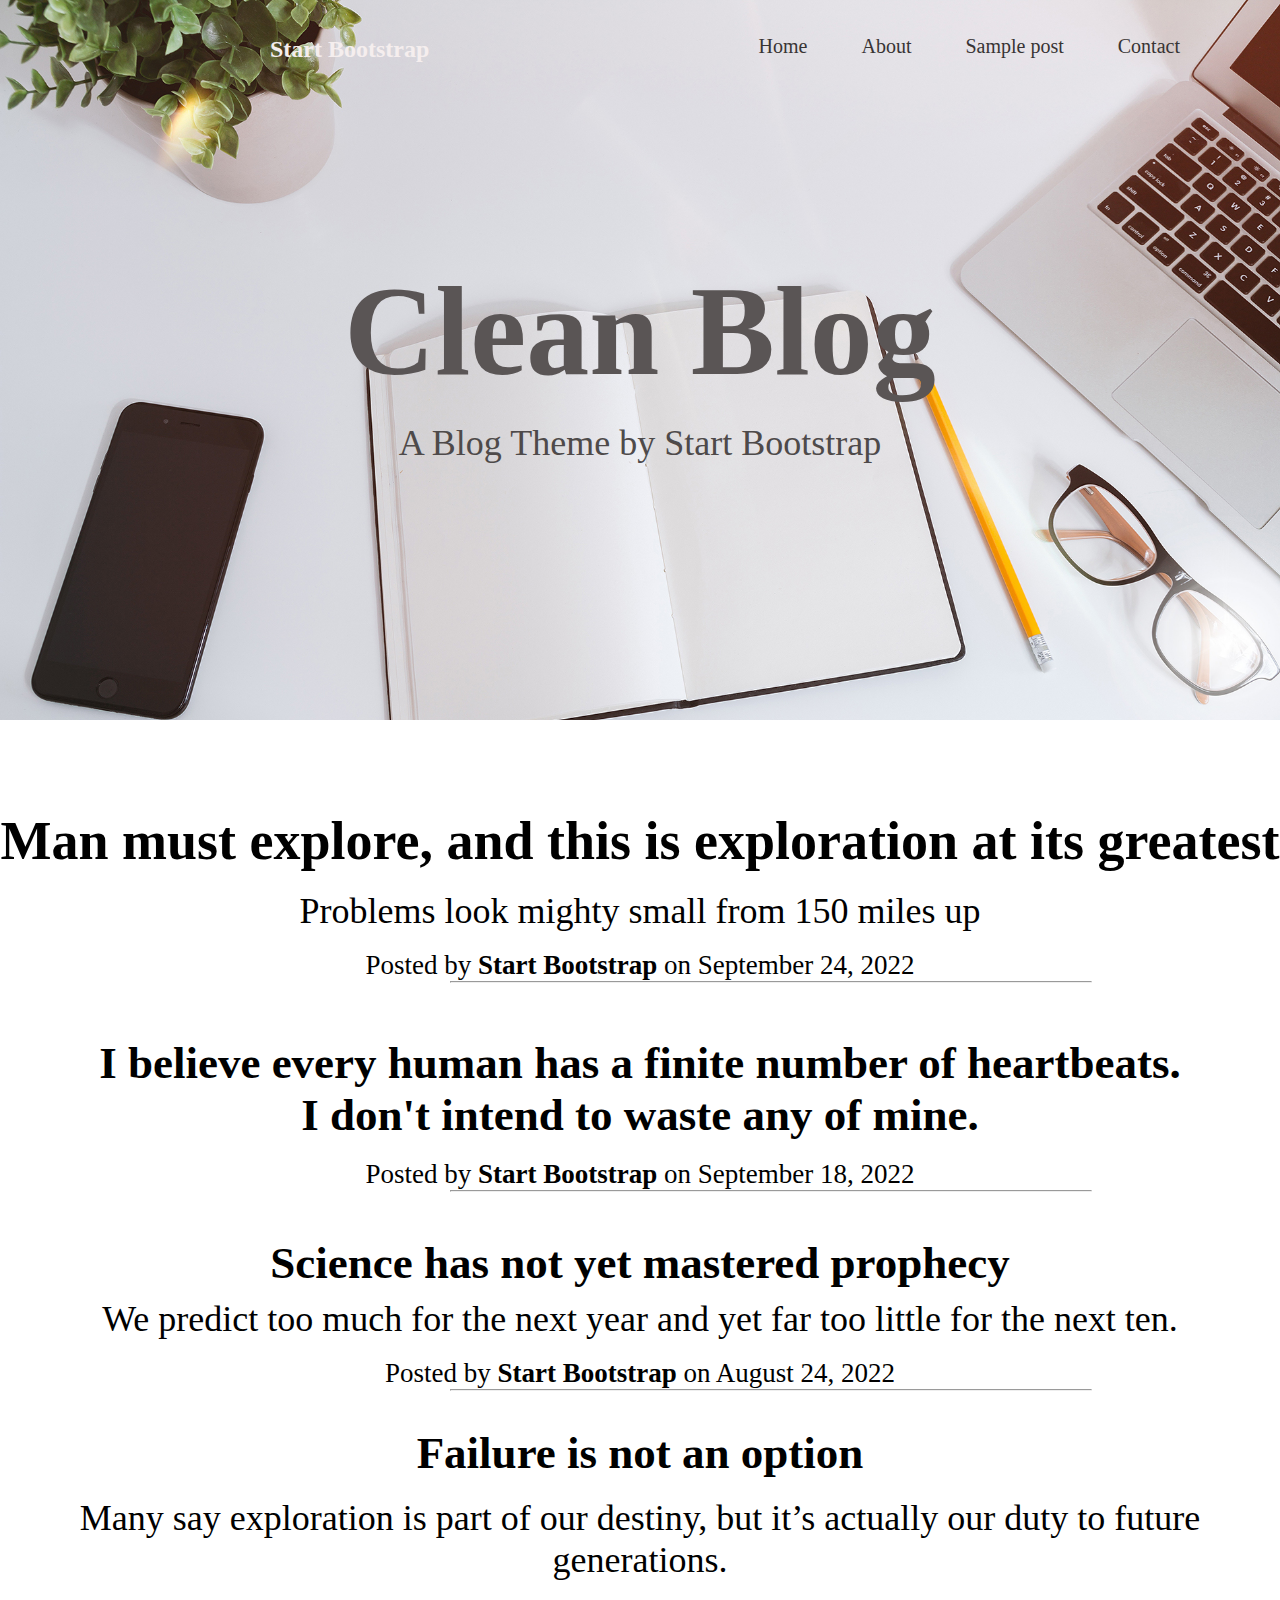
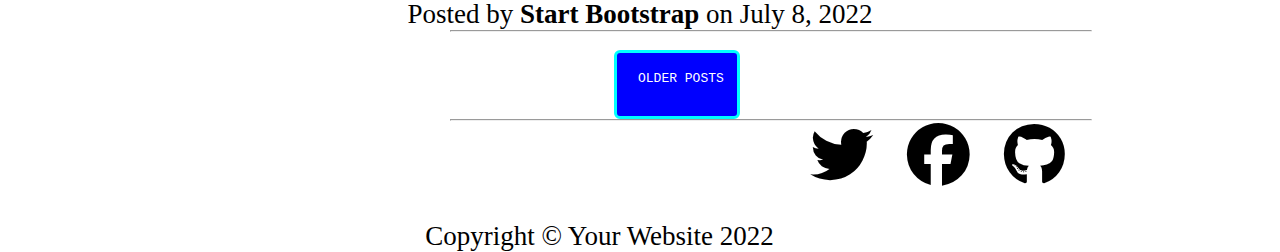
<file: home/index.html>
<!DOCTYPE html>
<html lang="en">
<head>
    <meta charset="UTF-8">
    <meta http-equiv="X-UA-Compatible" content="IE=edge">
    <meta name="viewport" content="width=device-width, initial-scale=1.0">
    <title>Start Bootstrap</title>
    <link rel="stylesheet" href="assets/css/style.css">
    <link rel="stylesheet" href="assets/css/style.css">
    <link rel="stylesheet" href="https://cdnjs.cloudflare.com/ajax/libs/font-awesome/6.2.0/css/all.min.css">
    <link rel="icon" href="assets/css/photo/Без названия.png">

</head>
<body>
    <header class="header">
        <div class="navbar">
            
           <div class="Start">
           <h2>Start Bootstrap</h2>
           </div>
           <ul>
           <a href="../home/index.html"><li>Home</li></a>
           <a href="../about/about.html"><li>About</li></a> 
           <a href="../sample post/sample.html"><li>Sample post</li></a>
           <a href="../contact/contact.html"><li>Contact</li></a> 
           </ul>
           
          
        </div>
        <div class="clean">
            <h1>Clean Blog</h1>
        </div>
        <div class="ablog">
            <p>A Blog Theme by Start Bootstrap</p>
        </div>
    </header>
    
<div class="bodyy">

<div class="body">

    <b><h3>Man must explore, and this is exploration at its greatest</h3></b>
    <h4>Problems look mighty small from 150 miles up</h4>
    <h5>Posted by <b>Start Bootstrap</b>  on September 24, 2022</h5>


</div>
<hr>
<section>
<div class="body1">
    
    <b><h3>I believe every human has a finite number of heartbeats.<br>I don't intend to waste any of mine.</h3></b>
    <h5>Posted by <b>Start Bootstrap </b> on September 18, 2022</h5>

</div><hr>

<div class="body2">
    <b><h3>Science has not yet mastered prophecy</h3></b>
    <h4>We predict too much for the next year and yet far too little for the next ten.</h4>
    <h5>Posted by <b>Start Bootstrap</b>  on August 24, 2022</h5>
</div><hr>
<div class="body3">
    <b><h3>Failure is not an option</h3></b>
    <h4>Many say exploration is part of our destiny, but it’s actually our duty to future generations.</h4>
    <h5>Posted by <b>Start Bootstrap</b>  on July 8, 2022</h5>
</div>
</div><hr>

<div class="posts">

    <a href="#" style="text-decoration: none;"><pre><p>OLDER POSTS</p></pre></a>

</div>
<hr>
<footer>
<span class="twitter">
 <a href="https://twitter.com/"><i class="fa-brands fa-twitter"></i></a>
</span>
<span class="facebook">
    <a href="https://www.facebook.com/"><i class="fa-brands fa-facebook"></i> </a>
</span>
<span class="github" >
    <a href="https://github.com/git-up"><i class="fa-brands fa-github"></i></a>
</span>

<div class="end">
    <p>Copyright © Your Website 2022</p>
</div>
</footer>


</body>
</html>
</file>
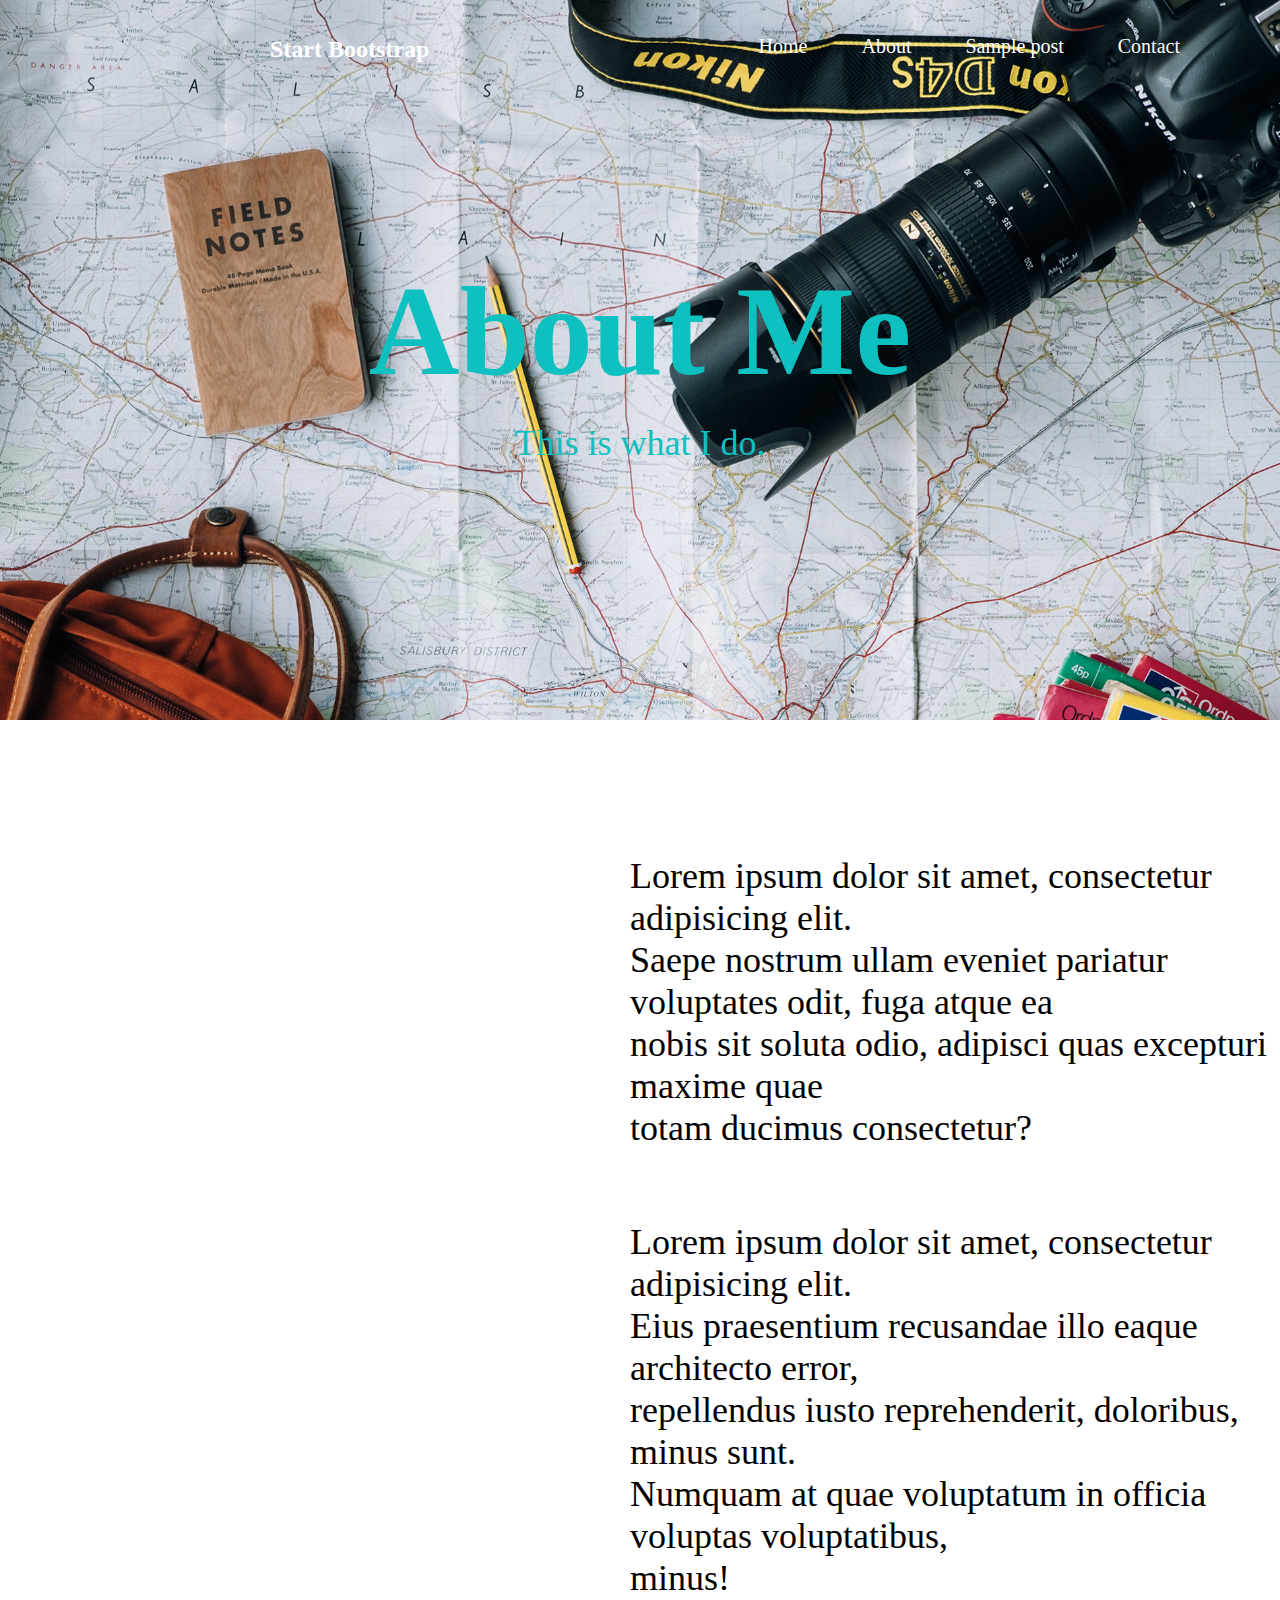
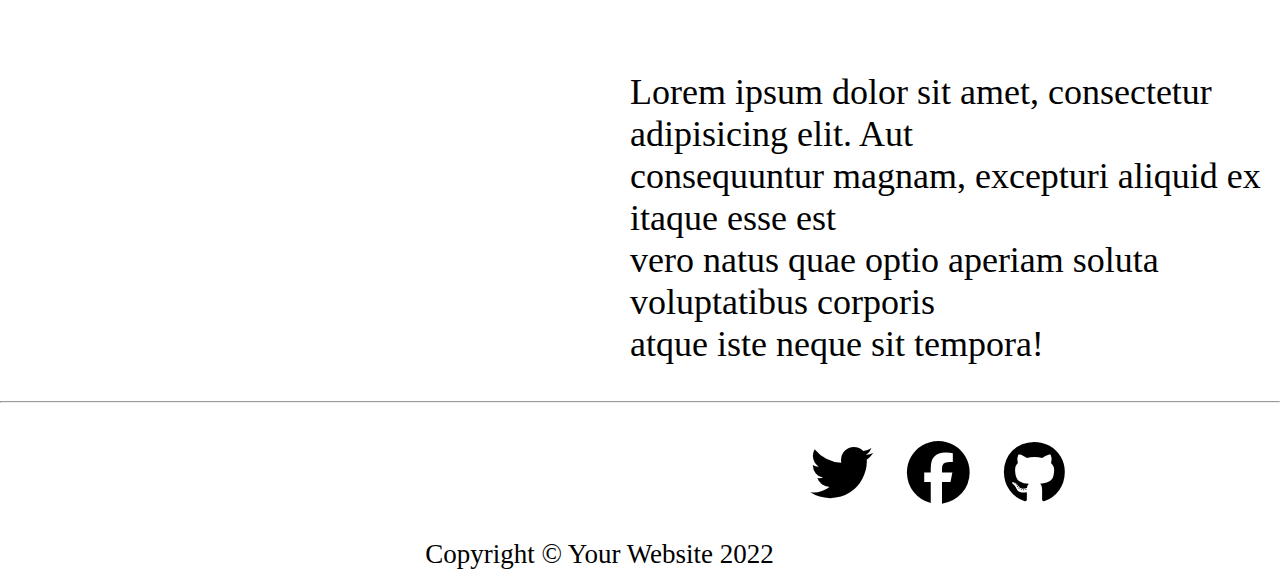
<file: about/about.html>
<!DOCTYPE html>
<html lang="en">
<head>
    <meta charset="UTF-8">
    <meta http-equiv="X-UA-Compatible" content="IE=edge">
    <meta name="viewport" content="width=device-width, initial-scale=1.0">
    <title>Start Bootstrap</title>
    <link rel="stylesheet" href="assets/css/about.css">
    <link rel="stylesheet" href="">
    <link rel="stylesheet" href="https://cdnjs.cloudflare.com/ajax/libs/font-awesome/6.2.0/css/all.min.css">
    <link rel="icon" href="assets/css/photo/Без названия.png">
    <link rel="stylesheet" href="assets/css/about.css">

</head>
<body>
    <header class="header">
        <div class="navbar">
            
        <div class="Start">
           <h2>Start Bootstrap</h2>
        </div>
          
           <ul>
           <a href=""><li>Home</li></a>
           <a href=""><li>About</li></a> 
           <a href=""><li>Sample post</li></a>
           <a href=""><li>Contact</li></a> 
           </ul>
           
        </div>
           <div class="about">
            <h1>About Me</h1>
           </div>
           <div class="ablog">
            <p>This is what I do.</p>
           </div>
    </header>
    <div class="select1">

        <h5>Lorem ipsum dolor sit amet, consectetur adipisicing elit. <br> Saepe nostrum ullam eveniet pariatur voluptates odit, fuga atque ea <br> nobis sit soluta odio, adipisci quas excepturi maxime quae <br> totam ducimus consectetur?</h5>

    </div><br>

    <div class="select2">
        <h5>Lorem ipsum dolor sit amet, consectetur adipisicing elit. <br> Eius praesentium recusandae illo eaque architecto error, <br> repellendus iusto reprehenderit, doloribus, minus sunt. <br> Numquam at quae voluptatum in officia voluptas voluptatibus, <br> minus!</h5>
    </div>

    <div class="select3">
        <h5>Lorem ipsum dolor sit amet, consectetur adipisicing elit. Aut <br> consequuntur magnam, excepturi aliquid ex itaque esse est <br> vero natus quae optio aperiam soluta voluptatibus corporis <br> atque iste neque sit tempora!</h5>
    </div>
<br><br>

<hr><br><br>
<footer>
<span class="twitter">
 <a href="https://twitter.com/"><i class="fa-brands fa-twitter"></i></a>
</span>
<span class="facebook">
    <a href="https://www.facebook.com/"><i class="fa-brands fa-facebook"></i> </a>
</span>
<span class="github" >
    <a href="https://github.com/git-up"><i class="fa-brands fa-github"></i></a>
</span>

<div class="end">
    <p>Copyright © Your Website 2022</p>
</div>
</footer>
        
    </body>
    </html>
</file>
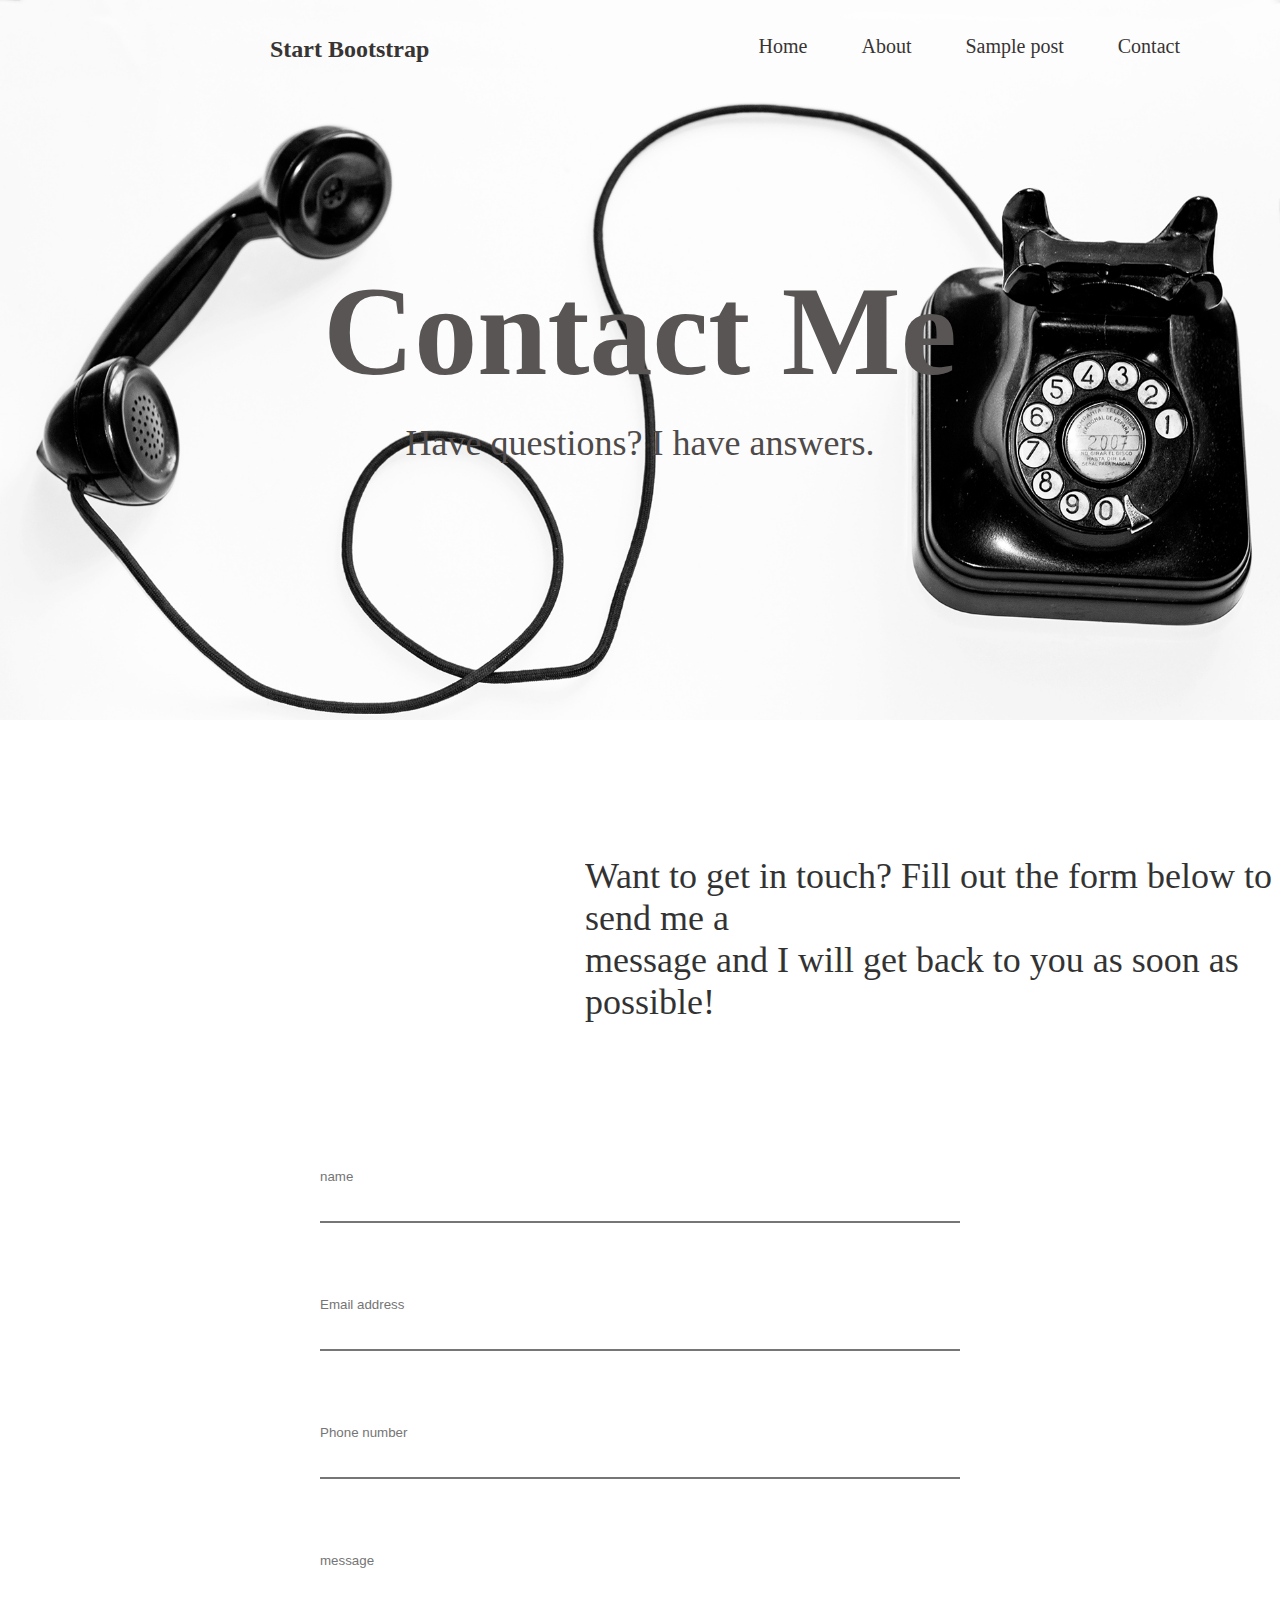
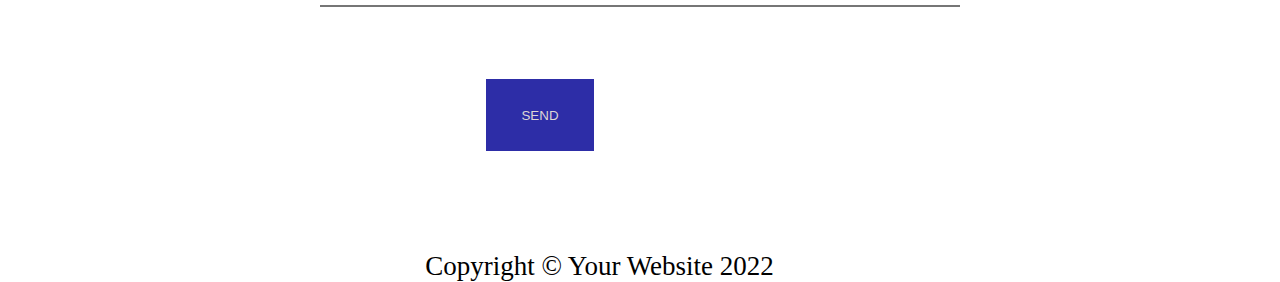
<file: contact/contact.html>
<!DOCTYPE html>
<html lang="en">
<head>
    <meta charset="UTF-8">
    <meta http-equiv="X-UA-Compatible" content="IE=edge">
    <meta name="viewport" content="width=device-width, initial-scale=1.0">
    <title>Sample post</title>
    <link rel="stylesheet" href="assets/css/contact.css">
</head>
<body>
    <header class="header">
        <div class="navbar">
            
           <div class="Start">
           <h2>Start Bootstrap</h2>
           </div>
           <ul>
           <a href="../home/index.html"><li>Home</li></a>
           <a href="../about/about.html"><li>About</li></a> 
           <a href=""><li>Sample post</li></a>
           <a href=""><li>Contact</li></a> 
           </ul>
           
          
        </div>
        <div class="contact">
            <h1>Contact Me</h1>
        </div>
        <div class="ablog">
            <p>Have questions? I have answers.</p>
        </div>
    </header>

    <div>
        <h6>Want to get in touch? Fill out the form below to send me a <br> message and I will get back to you as soon as possible!</h6>
    </div>


    <div class="form">

        <div class="name">
            <input type="text" placeholder="name" title="doldurun " required >
        </div>
        <div class="e-mail">
            <input type="e-mail" placeholder="Email address">
        </div>
        <div class="number">
            <input type="text" placeholder="Phone number" required>
        </div>
        <div class="message">
            <input type="text" placeholder="message" required>
        </div>
        </div>
    <div class="submit">
            <input type="submit" value="SEND" title="Gonder">
    </div>

    <footer>
        <span class="twitter">
         <a href="https://twitter.com/"><i class="fa-brands fa-twitter"></i></a>
        </span>
        <span class="facebook">
            <a href="https://www.facebook.com/"><i class="fa-brands fa-facebook"></i> </a>
        </span>
        <span class="github" >
            <a href="https://github.com/git-up"><i class="fa-brands fa-github"></i></a>
        </span>
        
        <div class="end">
            <p>Copyright © Your Website 2022</p>
        </div>
        </footer>
        

</body>
</html>
</file>
<file: home/assets/css/style.css>
*{
    margin: 0%;
    padding: 0%;
}



.header{
width: 100%;
height: 80vh;
background-image: url(photo/home-bg.jpg);
background-size: cover;
background-color: black;

}

.navbar{

width: 100%;
height: 80px;


}
.navbar ul {
display: inline-block;
float: right ;
margin-right: 50px;
margin-top: 15px;


}

.navbar ul li{
font-size: 20px;
display: inline-block;
margin-right: 50px;
margin-top: 20px;
padding: 0%;
color: rgb(56, 52, 52);

}

.navbar ul li:hover{
    color: rgb(54, 172, 172);
}
.Start{
    color: rgb(245, 238, 238);
    float: left;
    margin-right: 50px;
    margin-top: 36px;
    margin-left: 30vh;
}


.clean{
    color: rgb(90, 85, 85);
    font-size: 7vh;
    text-align: center;
    margin-top: 20vh;
    opacity: 0,9;
}

.ablog{
color: rgb(78, 74, 74);    
margin-top: 2vh;
font-size: 4vh;
text-align: center;

}

hr{
width: 50%;
margin-left: 50vh;
color: rgb(230, 231, 233);
}


.body h3{
    font-size: 6vh;
    text-align: center;
    margin-top: 10vh;

}


.body h4{
    text-align: center;
    font-size: 4vh;
    font-weight: 400;
    margin-top: 2vh;
}


.body h5{
    text-align: center;
    font-size: 3vh;
    font-weight: 400;
    margin-top: 2vh;
}


.body1 h3{
    font-size: 5vh;
    text-align: center;
    margin-top: 6vh;  
}

.body1 h5{
    text-align: center;
    font-size: 3vh;
    font-weight: 400;
    margin-top: 2vh;
}


.body2 h3{
    font-size: 5vh;
    text-align: center;
    margin-top: 5vh;
}


.body2 h4{
    text-align: center;
    font-size: 4vh;
    font-weight: 400;
    margin-top: 1vh;
}
.body2 h5{
    text-align: center;
    font-size: 3vh;
    font-weight: 400;
    margin-top: 2vh; 
}

.body3 h3{
    font-size: 5vh;
    text-align: center;
    margin-top: 4vh; 
}



.body3 h4{
    text-align: center;
    font-size: 4vh;
    font-weight: 400;
    margin-top: 2vh;
}
.body3 h5{
    text-align: center;
    font-size: 3vh;
    font-weight: 400;
    margin-top: 2vh; 
}

.bodyy h3:hover{

    color: rgb(47, 47, 207);
    cursor: pointer;
}
.bodyy h4:hover{
    color: rgb(47, 47, 207);
    cursor: pointer;
}

.bodyy b:hover{
    color: rgb(47, 47, 207);
    cursor: pointer;
}

.posts{
     width: 120px;
     height: 7vh;
    border: 3px;
    border-style: solid;
    border-color: aqua;
    float: right;
    margin-right: 60vh;
    margin-top: 2vh;
    background-color: blue;
    border-radius: 6px; 
    
}




.posts p{
    font-size: 1,5vh;
    margin-top: 2vh;
    margin-left: 21px;
   color: white;
   font-style: inherit;
   
  
}

.twitter{ 
    font-size: 7vh;
    margin-left: 90vh;
}

.twitter a{
    color: black;
    text-decoration: none;
}
.twitter a:hover{
    color:rgb(47, 47, 197) ;
}

.facebook{
 margin-left: 2vh;
 font-size: 7vh;
}

.facebook a{
    text-decoration: none;
    color: black;
}
.facebook a:hover{
    color: rgb(47, 47, 197);
}


.github{
    font-size: 7vh;
    margin-left: 2vh;
}
.github a{
    text-decoration: none;
    color: black;
}

.github a:hover{
    color: rgb(47, 47, 197);
}



.end{
font-size: 3vh;
text-align: center;
margin-top: 3vh;
margin-right: 9vh;

}
</file>
<file: about/assets/css/about.css>
*{
    margin: 0%;
    padding: 0%;
}



.header{
width: 100%;
height: 80vh;
background-image: url(photo/about-bg.jpg);
background-size: cover;


}

.navbar{

width: 100%;
height: 80px;


}
.navbar ul {
display: inline-block;
float: right ;
margin-right: 50px;
margin-top: 15px;


}

.navbar ul li{
font-size: 20px;
display: inline-block;
margin-right: 50px;
margin-top: 20px;
padding: 0%;
color: white;

}

.navbar ul li:hover{
    color: rgb(54, 172, 172);
}
.Start{
    color: white;
    float: left;
    margin-right: 50px;
    margin-top: 36px;
    margin-left: 30vh;
}


.about{
    color: rgb(14, 192, 192);
    font-size: 7vh;
    text-align: center;
    margin-top: 20vh;
    opacity: 0,9;
}

.ablog{
color: rgb(14, 192, 192);    
margin-top: 2vh;
font-size: 4vh;
text-align: center;

}



.select1 h5{
font-size: 4vh;
font-weight: 300;
margin-left: 70vh;
margin-top: 15vh;
 
}

.select2 h5{
    font-size: 4vh;
    font-weight: 300;
    margin-left: 70vh;
    margin-top: 6vh;
}

.select3 h5{
    font-size: 4vh;
    font-weight: 300;
    margin-left: 70vh;
    margin-top: 8vh;
}


.twitter{ 
    font-size: 7vh;
    margin-left: 90vh;
}

.twitter a{
    color: black;
    text-decoration: none;
}
.twitter a:hover{
    color:rgb(47, 47, 197) ;
}

.facebook{
 margin-left: 2vh;
 font-size: 7vh;
}

.facebook a{
    text-decoration: none;
    color: black;
}
.facebook a:hover{
    color: rgb(47, 47, 197);
}


.github{
    font-size: 7vh;
    margin-left: 2vh;
}
.github a{
    text-decoration: none;
    color: black;
}

.github a:hover{
    color: rgb(47, 47, 197);
}



.end{
font-size: 3vh;
text-align: center;
margin-top: 3vh;
margin-right: 9vh;

}
</file>
<file: contact/assets/css/contact.css>
*{
    margin: 0%;
    padding: 0%;
}



.header{
width: 100%;
height: 80vh;
background-image: url(photo/contact-bg.jpg);
background-size: cover;
background-color: rgb(59, 56, 56);

}

.navbar{

width: 100%;
height: 80px;


}
.navbar ul {
display: inline-block;
float: right ;
margin-right: 50px;
margin-top: 15px;


}

.navbar ul li{
font-size: 20px;
display: inline-block;
margin-right: 50px;
margin-top: 20px;
padding: 0%;
color: rgb(56, 52, 52);

}

.navbar ul li:hover{
    color: rgb(54, 172, 172);
}

.Start{
    color: rgb(56, 52, 52);
    float: left;
    margin-right: 50px;
    margin-top: 36px;
    margin-left: 30vh;
}


.contact{
    color: rgb(90, 85, 85);
    font-size: 7vh;
    text-align: center;
    margin-top: 20vh;
    opacity: 0,9;
}

.ablog{
color: rgb(78, 74, 74);    
margin-top: 2vh;
font-size: 4vh;
text-align: center;

}


h6{

font-size: 4vh;
font-weight: 400;
opacity: 0.8;
margin-left: 65vh;
margin-top: 15vh;

}

.submit input{
    width: 12vh;
    height: 8vh;
    background-color: rgb(45, 45, 167);
    border-style: none;
    margin-top: 6vh;
    margin-left: 54vh;
    color: rgb(221, 214, 214);
}

.form{

text-align: center;
margin-top: 10vh;

}
.form input{
    width: 50%;
    height: 10vh;
    margin: 2vh;
    border-top: 0ch;
    border-left: 0ch;
    border-right: 0ch;
}  

.twitter{ 
    font-size: 7vh;
    margin-left: 90vh;
}

.twitter a{
    color: black;
    text-decoration: none;
}
.twitter a:hover{
    color:rgb(47, 47, 197) ;
}

.facebook{
 margin-left: 2vh;
 font-size: 7vh;
}

.facebook a{
    text-decoration: none;
    color: black;
}
.facebook a:hover{
    color: rgb(47, 47, 197);
}


.github{
    font-size: 7vh;
    margin-left: 2vh;
}
.github a{
    text-decoration: none;
    color: black;
}

.github a:hover{
    color: rgb(47, 47, 197);
}



.end{
font-size: 3vh;
text-align: center;
margin-top: 3vh;
margin-right: 9vh;

}
</file>
